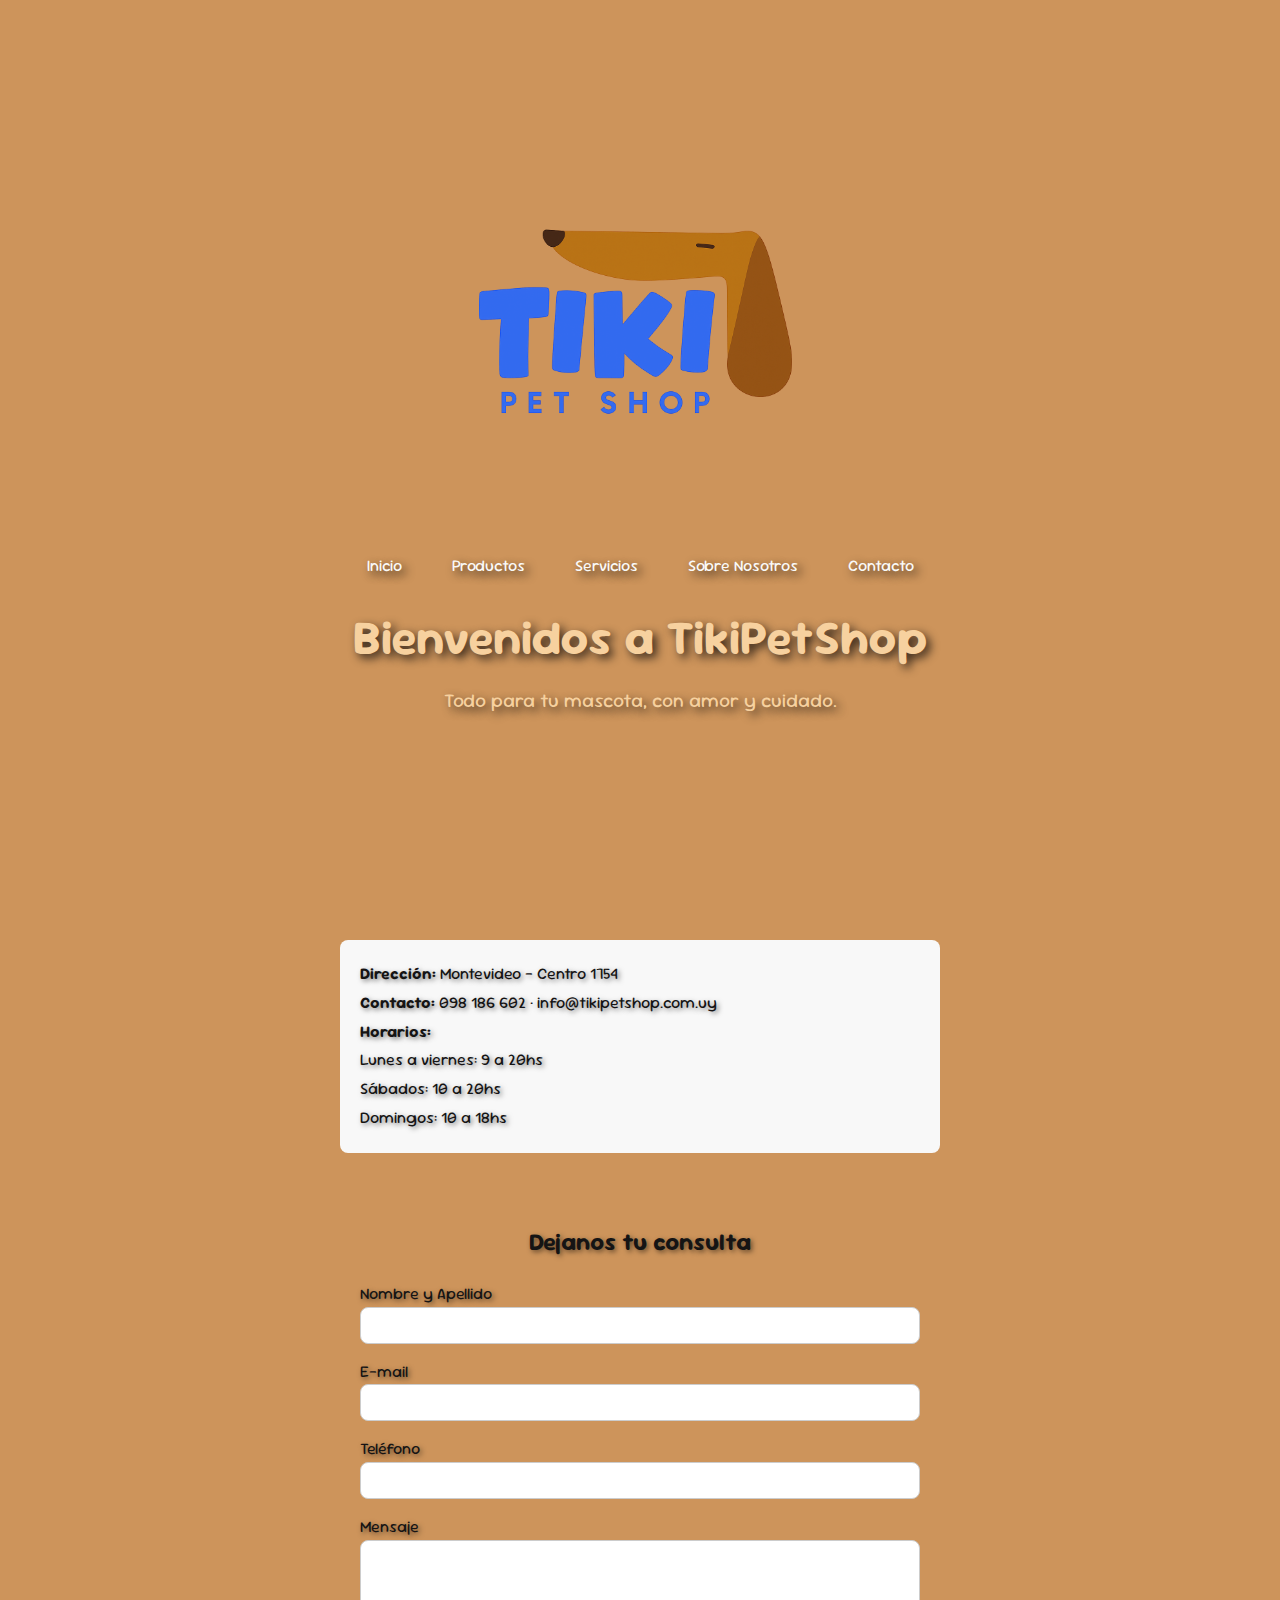
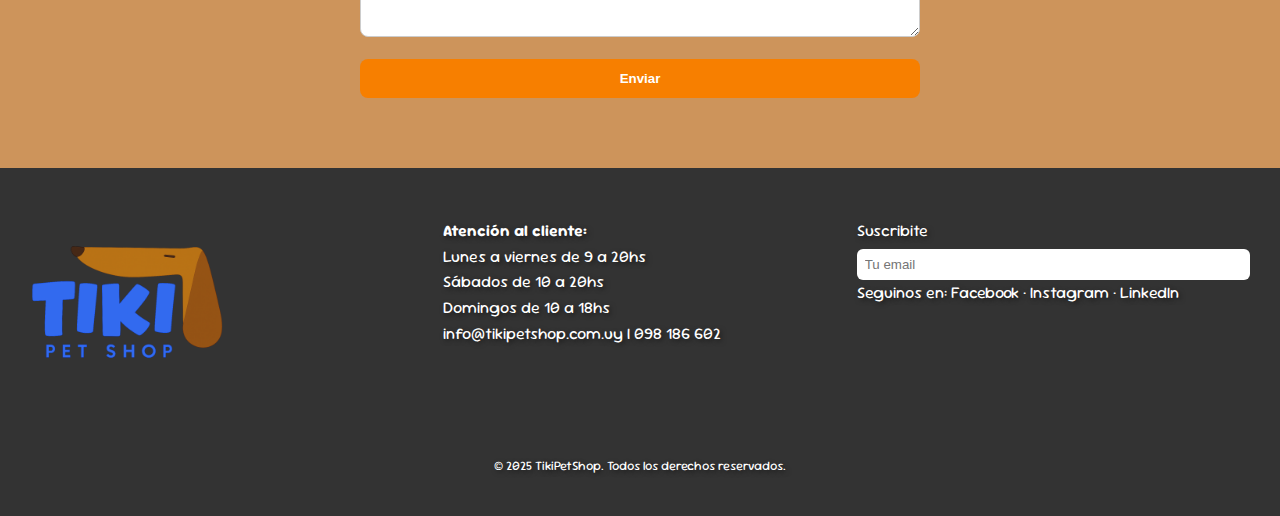
<file: pages/contacto.html>
<!DOCTYPE html>
<html lang="es">
<head>
  <meta charset="UTF-8">
  <meta name="viewport" content="width=device-width, initial-scale=1.0"/>
  <title>TikiPage | Contacto</title>
  <link rel="stylesheet" href="../styles/styles.css" />
  <link rel="preconnect" href="https://fonts.googleapis.com" />
  <link rel="preconnect" href="https://fonts.gstatic.com" crossorigin />
  <link href="https://fonts.googleapis.com/css2?family=Sour+Gummy:ital,wght@0,100..900;1,100..900&display=swap" rel="stylesheet">
</head>
<body>

<!--------------------------------------------HEADER---------------------------------------------------->
  <header>
    <div class="hero">
  <img src="../assets/LogoTikiPetShop.png" alt="Logo TikiPetShop" class="logo-header"/>

  <nav class="navegacion">  
    <input type="checkbox" id="menu-toggle" class="menu-toggle"> 
    
    <label for="menu-toggle" class="menu-icono">
      <span></span>
      <span></span>
      <span></span>
    </label>

    <ul class="nav-list">
  <li><a href="../index.html">Inicio</a></li>
  <li><a href="productos.html">Productos</a></li>
  <li><a href="servicios.html">Servicios</a></li>
  <li><a href="sobrenosotros.html">Sobre Nosotros</a></li>
  <li><a href="contacto.html">Contacto</a></li>
</ul>
  </nav>

  <div class="hero-texto">
    <h1>Bienvenidos a TikiPetShop</h1>
    <p>Todo para tu mascota, con amor y cuidado.</p>
  </div>
</div>
  </header>

  <main>
    <section class="info-contacto">
      <ul>
        <li><strong>Dirección:</strong> Montevideo - Centro 1754</li>
        <li><strong>Contacto:</strong> 098 186 602 · info@tikipetshop.com.uy</li>
        <li><strong>Horarios:</strong><br>
          Lunes a viernes: 9 a 20hs<br>
          Sábados: 10 a 20hs<br>
          Domingos: 10 a 18hs
        </li>
      </ul>
    </section>

    <section class="contacto">
      <h3>Dejanos tu consulta</h3>
      <form action="#">
        <label for="nombre">Nombre y Apellido</label>
        <input type="text" id="nombre" name="nombre" required>

        <label for="email">E-mail</label>
        <input type="email" id="email" name="email" required>

        <label for="telefono">Teléfono</label>
        <input type="tel" id="telefono" name="telefono">

        <label for="mensaje">Mensaje</label>
        <textarea id="mensaje" name="mensaje" rows="5" required></textarea>

        <button type="submit">Enviar</button>
      </form>
    </section>
  </main>

  <footer class="footer">
    <div class="footer-col">
      <img src="../assets/LogoTikiPetShop.png" alt="Logo" class="logosinfondo-footer"/>
    </div>
    <div class="footer-col">
      <p><strong>Atención al cliente:</strong><br>
      Lunes a viernes de 9 a 20hs<br>
      Sábados de 10 a 20hs<br>
      Domingos de 10 a 18hs</p>
      <p>info@tikipetshop.com.uy | 098 186 602</p>
    </div>
    <div class="footer-col">
      <form action="#">
        <label for="registro">Suscribite</label><br>
        <input type="email" id="registro" placeholder="Tu email" />
      </form>
      <p>Seguinos en: Facebook · Instagram · LinkedIn</p>
    </div>
    <div class="footer-copy">
      <p>© 2025 TikiPetShop. Todos los derechos reservados.</p>
    </div>
  </footer>

</body>
</html>
</file>
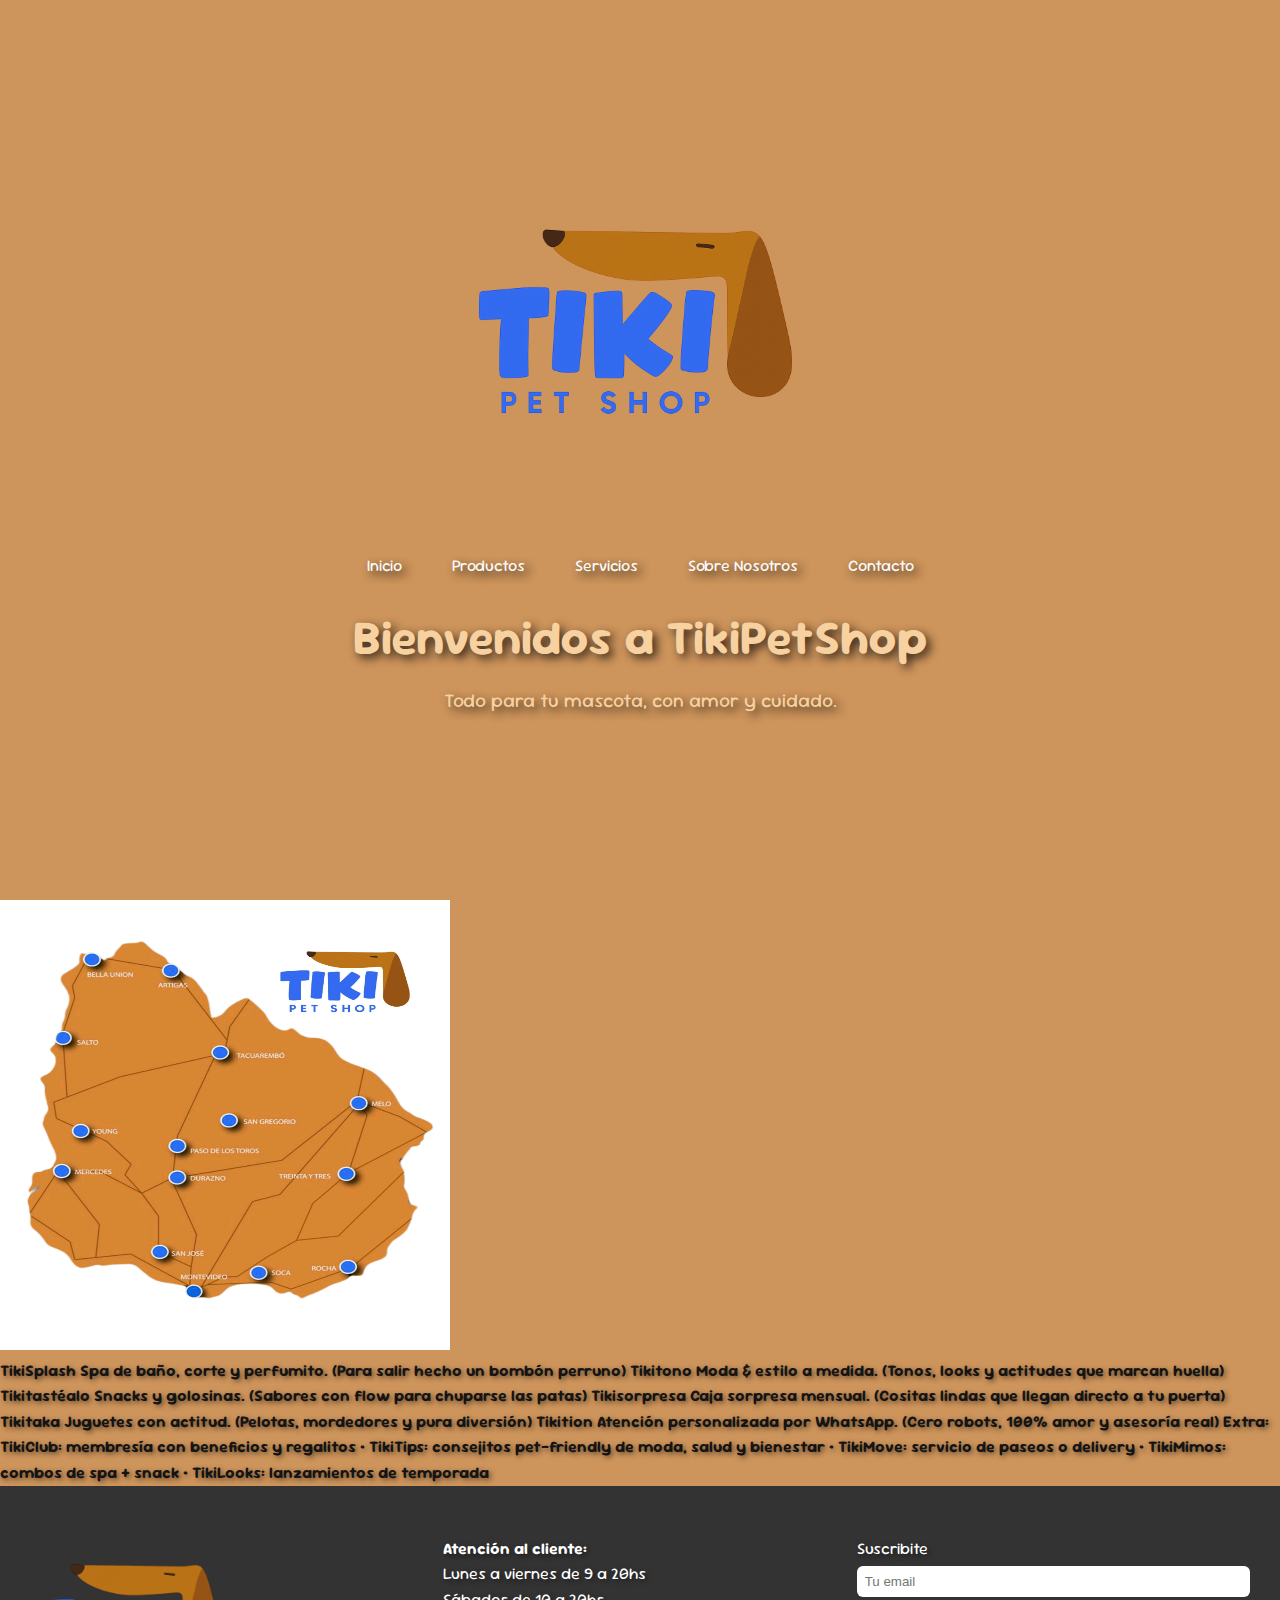
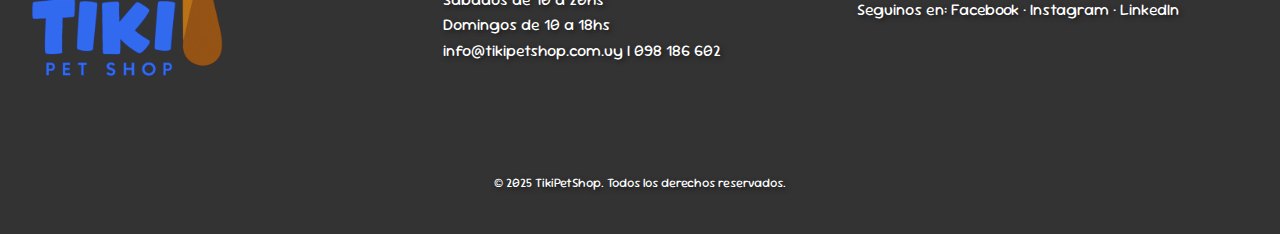
<file: pages/servicios.html>
<!DOCTYPE html>
<html lang="es">
<head>
    <meta charset="UTF-8">
    <meta name="viewport" content="width=device-width, initial-scale=1.0">
    <title>TikiPage | Servicios</title>
    <link rel="stylesheet" href="../styles/styles.css">
    <link rel="preconnect" href="https://fonts.googleapis.com">
    <link rel="preconnect" href="https://fonts.gstatic.com" crossorigin>
    <link href="https://fonts.googleapis.com/css2?family=Sour+Gummy:ital,wght@0,100..900;1,100..900&display=swap" rel="stylesheet">
</head>


<body>
     <header>
     <div class="hero">
      <img src="../assets/LogoTikiPetShop.png" alt="Logo TikiPetShop" class="logo-header"/>
      <nav>
        <ul class="nav-list">
          <li><a href="../index.html">Inicio</a></li>
          <li><a href="productos.html">Productos</a></li>
          <li><a href="#">Servicios</a></li>
          <li><a href="sobrenosotros.html">Sobre Nosotros</a></li>
          <li><a href="contacto.html">Contacto</a></li>
        </ul>
      </nav>
      <div class="hero-texto">
        <h1>Bienvenidos a TikiPetShop</h1>
        <p>Todo para tu mascota, con amor y cuidado.</p>
      </div>
    </div>
  </header>


    <main>
        <img src="../assets/mapa.jpg" alt="" width="450" height="450">
        <h4>
            TikiSplash
Spa de baño, corte y perfumito.
(Para salir hecho un bombón perruno)

Tikitono
Moda & estilo a medida.
(Tonos, looks y actitudes que marcan huella)

Tikitastéalo
Snacks y golosinas.
(Sabores con flow para chuparse las patas)

Tikisorpresa
Caja sorpresa mensual.
(Cositas lindas que llegan directo a tu puerta)

Tikitaka
Juguetes con actitud.
(Pelotas, mordedores y pura diversión)

Tikition 
Atención personalizada por WhatsApp.
(Cero robots, 100% amor y asesoría real)




Extra:
TikiClub: membresía con beneficios y regalitos
	•	TikiTips: consejitos pet-friendly de moda, salud y bienestar
	•	TikiMove: servicio de paseos o delivery
	•	TikiMimos: combos de spa + snack
	•	TikiLooks: lanzamientos de temporada
        </h4>
    </main>
      <footer class="footer">
    <div class="footer-col">
      <img src="../assets/LogoTikiPetShop.png" alt="Logo" class="logosinfondo-footer"/>
    </div>
    <div class="footer-col">
      <p><strong>Atención al cliente:</strong><br>
      Lunes a viernes de 9 a 20hs<br>
      Sábados de 10 a 20hs<br>
      Domingos de 10 a 18hs</p>
      <p>info@tikipetshop.com.uy | 098 186 602</p>
    </div>
    <div class="footer-col">
      <form action="#">
        <label for="registro">Suscribite</label><br>
        <input type="email" id="registro" placeholder="Tu email" />
      </form>
      <p>Seguinos en: Facebook · Instagram · LinkedIn</p>
    </div>
    <div class="footer-copy">
      <p>© 2025 TikiPetShop. Todos los derechos reservados.</p>
    </div>
  </footer>
</body>
</html>
</file>
<file: styles/styles.css>
/* Reset básico */
* {
  margin: 0;
  padding: 0;
  box-sizing: border-box;
}

:root{
  --color-principal: #cd945b;
  --color-secundario: #d38130;
  --color-texto: #151414;
  --color-hover: #ffcc00;
  --color-footer: #333;
  --color-categorias: #f8caa4;
  --color-categorias-hover: #ffcc80;
  --color-producto-bg: #f6f5f1;
}

body {
  font-family: 'Sour Gummy', sans-serif;
  line-height: 1.6;
  background-color: var(--color-principal);
  color: var(--color-texto);
  text-shadow: 2px 2px 5px rgba(0,0,0,0.5);
}

/*---------- Header con hero-------------- */
.hero {
  position: relative;
  width: 100%;
  height: 100vh;
  text-align: center;
  padding: 50px 30px 50px;
  color: rgb(247, 209, 159);
  text-shadow: 4px 4px 10px rgba(12, 10, 10, 0.8);
  overflow: hidden;
  display: flex;
  flex-direction: column;
  justify-content: center;
  align-items: center;
}

.video-fondo {
  position: absolute;
  top: 0;
  left: 0;
  width: 100%;
  height: 100%;
  object-fit: cover;
  z-index: -1; /* lo mandamos atrás */
}



/*---------------Menu Hamburguesa--------------*/
.menu-toggle {
  display: none;
}

.menu-toggle:checked ~ .nav-list {
  display: flex;
  flex-direction: column;
  position: absolute;
  top: 70px;
  right: 30px;
  background-color: rgba(0, 0, 0, 0.85);
  padding: 15px;
  border-radius: 10px;
  z-index: 999;
}

.menu-icono {
  display: flex;
  flex-direction: column;
  cursor: pointer;
  position: absolute;
  top: 25px;
  right: 30px;
  z-index: 1001;
}

.menu-icono span {
  height: 3px;
  width: 25px;
  background: white;
  margin: 4px 0;
  border-radius: 5px;
  transition: 0.3s;
}

/* Oculta el menú por defecto en móviles */
.nav-list {
  display: none;
  flex-direction: column;
  position: absolute;
  top: 70px;
  right: 30px;
  background-color: rgba(0, 0, 0, 0.9);
  padding: 15px;
  border-radius: 10px;
  z-index: 1000;
}

/* Cuando se cliquea el menú, se muestra */
.menu-toggle:checked + .menu-icono + .nav-list {
  display: flex;
}

/* Versión escritorio | media query */
@media (min-width: 768px) {
  .menu-icono {
    display: none;
  }

   .nav-list {
    display: flex !important;
    position: static;
    flex-direction: row;
    background: none;
    padding: 0;
  }

   .nav-list li {
    margin: 0 15px;
  }
}


.logo-header {
  width: 330px;
  margin-bottom: 40px;
}

.nav-list {
  list-style: none;
  display: flex;
  justify-content: center;
  gap: 20px;
  margin-bottom: 20px;
}

.nav-list a {
  text-decoration: none;
  color: #fafaf9;
  font-weight: 400;
  font-size: 1rem;
  transition: color 0.3s ease;
}

.nav-list a:hover {
  color: var(--color-hover);
}

.hero-texto h1 {
  font-size: 3rem;
}

.hero-texto p {
  font-size: 1.2rem;
  margin-top: 10px;
}

main h2 {
  text-align: center;
}

h2 a {
  color: inherit;          /* mantiene el color original */
  text-decoration: none;   /* sin subrayado */
  cursor: pointer;         /* cambia el cursor */
}

h2 a:hover {
  color: var( --color-hover);           /* amarillo al pasar el mouse */
}

.imagenes {
  display: flex;
  justify-content: center;  /* Centra las imágenes horizontalmente */
  gap: 30px;                /* Espacio entre imágenes */
}

.imagenes img {
  max-width: 45%;           /* Cada imagen ocupa hasta 45% del ancho del contenedor */
  height: 350px;
  width: auto;
  border-radius: 8px;       /* bordes redondeados */
  box-shadow: 0 6px 10px rgba(0,0,0,0.1);
}



.seccion-imagenes {
  display: flex;
  justify-content: center;
  gap: 20px;
  padding: 40px 20px;
  flex-wrap: wrap;
}

.seccion-imagenes a {
  flex: 1 1 300px;
  text-align: center;
  transition: transform 0.3s ease;
}

.seccion-imagenes a {
  text-decoration: none;     /* Elimina subrayado de todo el <a> */
  color: inherit;            /* Hereda el color para que no lo sobreescriba */
  display: inline-block;     /* Necesario para que el h2 y la img se comporten como bloque */
}

.seccion-imagenes a h2 {
  text-decoration: none;     /* Elimina subrayado del h2 si el navegador lo hereda */
  color: #3e1f0e;
  margin-bottom: 10px;
  font-size: 1.2rem;
  text-align: center;
}

.seccion-imagenes a:hover h2{
  color: #ffcc00;
}

.seccion-imagenes img {
  width: 100%;
  max-width: 350px;
  height: 500px;
  object-fit: cover; 
  border-radius: 15px;
  box-shadow: 0 10px 25px rgba(0, 0, 0, 0.4);
  transform: scale(1.03);
  transition: all 0.3s ease;
}

.seccion-imagenes a:hover {
  transform: scale(1.05);
}

/* ---------Seccion de Categorais ----------*/ 

.categorias {
  padding: 40px 20px;
  background-color: #f8caa4;
  text-align: center;
}

.titulo-categorias {
  font-size: 2rem;
  margin-bottom: 40px;
  color: #3e1f0e;
  text-shadow: 1px 1px 3px rgba(0, 0, 0, 0.3);
}

/* Estilo para los subtítulos de grupo */
.subtitulo-categoria {
  font-size: 1.5rem;
  color: #7a431c;
  margin-bottom: 15px;
  text-shadow: 1px 1px 2px rgba(0, 0, 0, 0.1);
}

/* Agrupación visual */
.grupo-categorias {
  margin-bottom: 30px;
}

.lista-categorias {
  display: flex;
  justify-content: center;
  flex-wrap: wrap;
  gap: 25px;
}

.categoria-item {
  background-color: #ffe0b2;
  padding: 15px 25px;
  border-radius: 10px;
  font-size: 1.1rem;
  font-weight: bold;
  color: #5e3c16;
  box-shadow: 0 4px 8px rgba(0, 0, 0, 0.1);
  transition: transform 0.3s ease, background-color 0.3s ease;
  cursor: pointer;
}

.categoria-item:hover {
  background-color: #ffcc80;
  transform: scale(1.05);
}

/*-----------Seccion de Productos Destacados--------------------*/

.productos-destacados {
  padding: 50px;
  background-color: #cd945b; 
  text-align: center;
}

.productos-destacados h2 {
  margin-bottom: 40px;
  color: #3c1e0f;
}

.contenedor-productos {
  position: relative;
  display: flex;
  align-items: center;
  overflow: hidden;
  max-width: 990px; 
  margin: 0 auto;   
}

.productos-scroll {
  display: flex;
  gap: 20px;
  overflow-x: auto;
  scroll-behavior: smooth;
  padding: 10px 0;
  scrollbar-width: thin;
}

.productos-scroll::-webkit-scrollbar {
  height: 8px;
}

.productos-scroll::-webkit-scrollbar-thumb {
  background: #d38130;
  border-radius: 10px;
}

.producto {
  flex: 0 0 300px;
  background-color: rgb(246, 245, 241);
  border-radius: 12px;
  box-shadow: 0 4px 12px rgba(0,0,0,0.15);
  padding: 15px;
  text-align: center;
}

.producto img {
  width: 100%;
  height: 180px;
  object-fit: cover;
  border-radius: 10px;
}

.nombre {
  margin-top: 10px;
  font-weight: bold;
  color: #3e1f0e;
}

.precio {
  color: #914b05;
  font-size: 1.1rem;
  font-weight: bold;
}

.flecha {
  font-size: 2rem;
  color: #d38130;
  user-select: none;
  padding: 0 10px;
}

/* Responsive: para móviles mostrar más compactos */
@media (max-width: 768px) {
  .producto {
    flex: 0 0 80%;
  }
}

.btn-carrito {
  margin-top: 10px;
  padding: 10px 15px;
  background-color: #d38130;
  border: none;
  color: white;
  font-weight: bold;
  border-radius: 6px;
  cursor: pointer;
  transition: background-color 0.3s ease;
  width: 100%;
  box-shadow: 0 6px 12px rgba(211, 129, 48, 0.6);
}

.btn-carrito:hover {
  background-color: #a55d16;
  box-shadow: 0 8px 20px rgba(165, 93, 22, 0.8);
}

/*--------------Seccion de Info-ServiciosGenerales--------*/

.info-servicios {
  display: flex;
  justify-content: space-around;
  background-color: #d38130;
  padding: 40px 20px;
  margin-top: 40px;
  border-radius: 12px;
  color: #3e1f0e;
  text-align: center;
  gap: 20px;
  flex-wrap: wrap;
}

.info-item {
  flex: 1 1 250px;
  max-width: 300px;
  background-color: #d49e57;
  padding: 25px 20px;
  border-radius: 10px;
  box-shadow: 0 6px 15px rgba(195, 130, 38, 0.25);
}

.info-item h3 {
  margin-bottom: 12px;
  font-size: 1.4rem;
  font-weight: bold;
}

.info-item p {
  font-size: 1rem;
  line-height: 1.5;
}

.info-icon {
  width: 180px;
  height: auto;
  margin-bottom: 15px;
  filter: hue-rotate(280deg) saturate(1.5) brightness(1.1); 
}

.info-icon:hover {
  width: 200px;
  transition: width 0.6s ease;
}


/*-------------- Sección de contacto------------------ */
.contacto {
  max-width: 600px;
  margin: 50px auto;
  padding: 20px;
}

.contacto h3 {
  margin-bottom: 20px;
  font-size: 1.5rem;
  text-align: center;
}

.contacto input,
.contacto textarea {
  width: 100%;
  padding: 10px;
  margin-bottom: 15px;
  border: 1px solid #ccc;
  border-radius: 8px;
}

.contacto button {
  width: 100%;
  padding: 12px;
  background-color: #f77f00;
  color: white;
  font-weight: bold;
  border: none;
  border-radius: 8px;
  cursor: pointer;
  transition: background-color 0.3s ease;
}

.contacto button:hover {
  background-color: #d66b00;
}

/*-------------- Info contacto ---------------------*/
.info-contacto {
  max-width: 600px;
  margin: 40px auto;
  padding: 20px;
  background-color: #f8f8f8;
  border-radius: 8px;
}

.info-contacto ul {
  list-style: none;
  line-height: 1.8;
}


/* ----------------Footer----------------------- */

.footer-titulo {
  font-size: 18px;
  font-weight: bold;
  margin-bottom: 10px;
  display: inline-block;
}

.icono-red {
  width: 44px;
  vertical-align: middle;
  margin-right: 11px;
}

.footer {
  background-color: #333;
  color: white;
  display: flex;
  flex-wrap: wrap;
  justify-content: space-around;
  padding: 40px 20px;
}

.footer-col {
  flex: 1;
  margin: 10px;
  min-width: 200px;
}

.footer-col input {
  padding: 8px;
  border-radius: 6px;
  border: none;
  width: 100%;
  margin-top: 5px;
}

.footer-copy {
  width: 100%;
  text-align: center;
  margin-top: 20px;
  font-size: 0.8rem;
}

.logosinfondo-footer {
  width: 200px;
}

.whatsapp-logo-solo {
  margin-top: 15px;
  text-align: center;
}

.icono-whatsapp-solo {
  width: 40px; /* Ajustá el tamaño como quieras */
  transition: transform 0.2s;
}

.icono-whatsapp-solo:hover {
  transform: scale(1.1); /* efecto al pasar el mouse */
}

.whatsapp-float {
  position: fixed;
  bottom: 20px; /* Distancia desde abajo */
  right: 20px;  /* Distancia desde la derecha */
  z-index: 1000;
  width: 50px;
  height: 50px;
  cursor: pointer;
}

.whatsapp-float img {
  width: 100%;
  height: auto;
  transition: transform 0.3s;
}

.whatsapp-float:hover img {
  transform: scale(1.1);
}


@media (max-width: 768px) {
  .seccion-imagenes a {
    flex: 1 1 100%;
  }

  .seccion-imagenes img {
    height: auto;
    max-width: 100%;
  }

  .hero-texto h1 {
    font-size: 2rem;
  }

  .hero-texto p {
    font-size: 1rem;
  }
}

.productos-destacados h2 {
  font-size: 1.5rem;
  margin-bottom: 20px;
}

.contenedor-productos {
  flex-direction: column;
  align-items: center;
  padding: 0 10px;
}

.productos-scroll {
  width: 100%;
  padding: 10px 0;
  gap: 10px;
}

.producto {
  flex: 0 0 80%;
  max-width: 300px;
}

.flecha {
  display: none; /* oculta flechas en móvil */
}

@media (max-width: 768px) {
  .producto {
    flex: 0 0 90%;
    margin: 0 auto;
  }

  .productos-scroll {
    padding: 0 10px;
    gap: 15px;
    scroll-snap-type: x mandatory;
  }

  .productos-scroll .producto {
    scroll-snap-align: center;
  }

  .contenedor-productos {
    flex-direction: column;
    align-items: stretch;
    overflow-x: hidden;
  }

  .flecha {
    display: none;
  }
}

@media (max-width: 600px) {
  .logosinfondo-footer {
    width: 120px !important;
    display: block;
    margin: 0 auto 20px;
  }

  .footer {
    flex-direction: column;
    align-items: center;
    text-align: center;
  }

 .footer-col {
    margin-bottom: 20px;
    text-align: center;
  }
}
</file>
